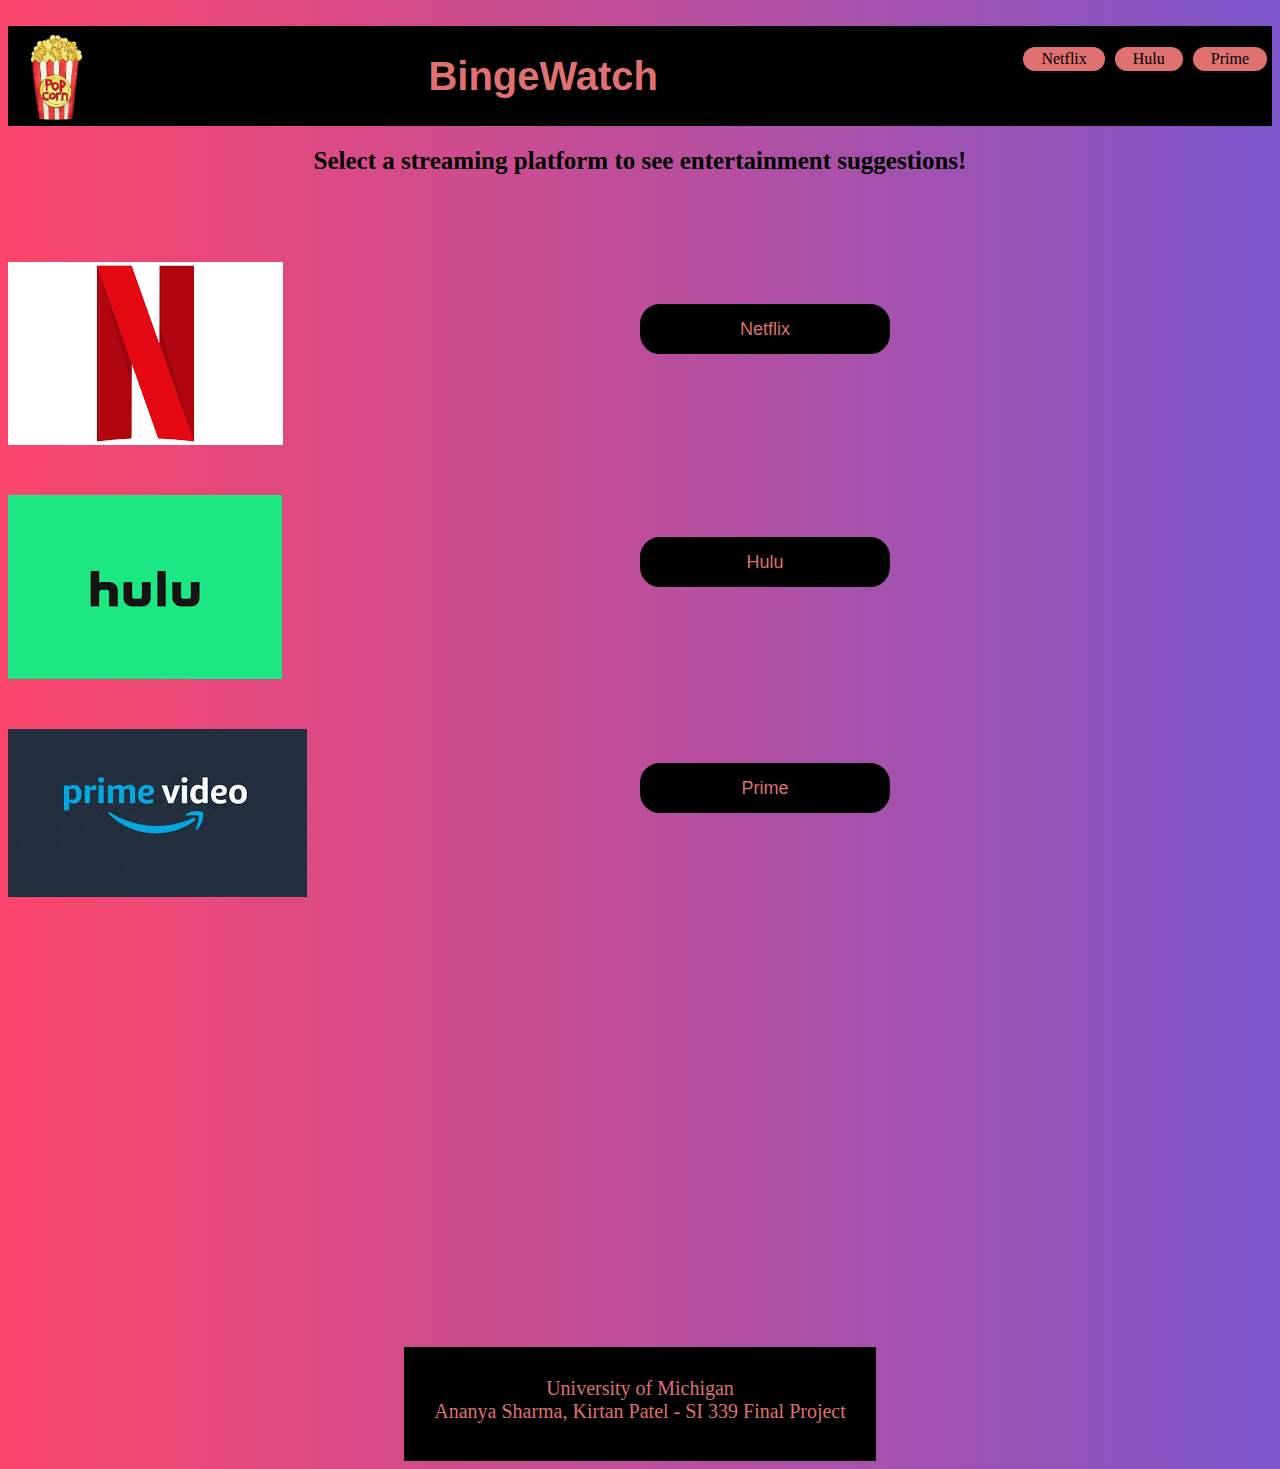
<file: index.html>
<!DOCTYPE html>
<html lang="en">
<head>
    <meta charset="UTF-8">
    <link rel="stylesheet" type="text/css" href="css/style.css">
    <meta http-equiv="X-UA-Compatible" content="IE=edge">
    <meta name="viewport" content="width=device-width, initial-scale=1.0">
    <title>BingeWatch</title>
</head>
<body>
    <a class = "skip" href="#skip">Skip to Main Content</a><br>
    <header>
        <img src="images/popcorn.png" alt="bag with popcorn label that has popcorn in it" id = "logo">
        <h1>BingeWatch</h1>
        <nav>
            <ul class="nav_section">
                <li class="nav_item"><a id="skip" href="netflix.html">Netflix</a></li>
                <li class="nav_item"><a id="hulu" href="hulu.html">Hulu</a></li>
                <li class="nav_item"><a id="prime" href="prime.html">Prime</a></li>
                <!-- <li class="nav_item"><a id="disney" href="disney.html">Disney</a></li> -->
            </ul>
         </nav>
    </header>
    <main>
        <h1>
            <p id="intro">Select a streaming platform to see entertainment suggestions!</p><br>
            <div class="home_info">
            <img src="images/netflix/logo.png" alt="netflix logo">
            <button onclick="clickinner('netflix')" class="home-button">Netflix</button> 
            </div>
            <div class="home_info">
                <img src="images/hulu/logo.png" alt="hulu logo">
                <button onclick="clickinner('hulu')" class="home-button">Hulu</button>
                </div>
            <div class="home_info">
            <img src="images/prime/logo.jpg" alt="amazon prime video logo">
            <button onclick="clickinner('prime')" class="home-button">Prime</button>
            </div>
        </h1>
    </main>
    <footer>
        <p>University of Michigan<br/>
           Ananya Sharma, Kirtan Patel - SI 339 Final Project</p>
      </footer>
    <script src="js/script.js"></script>  
</body>
</html>
</file>
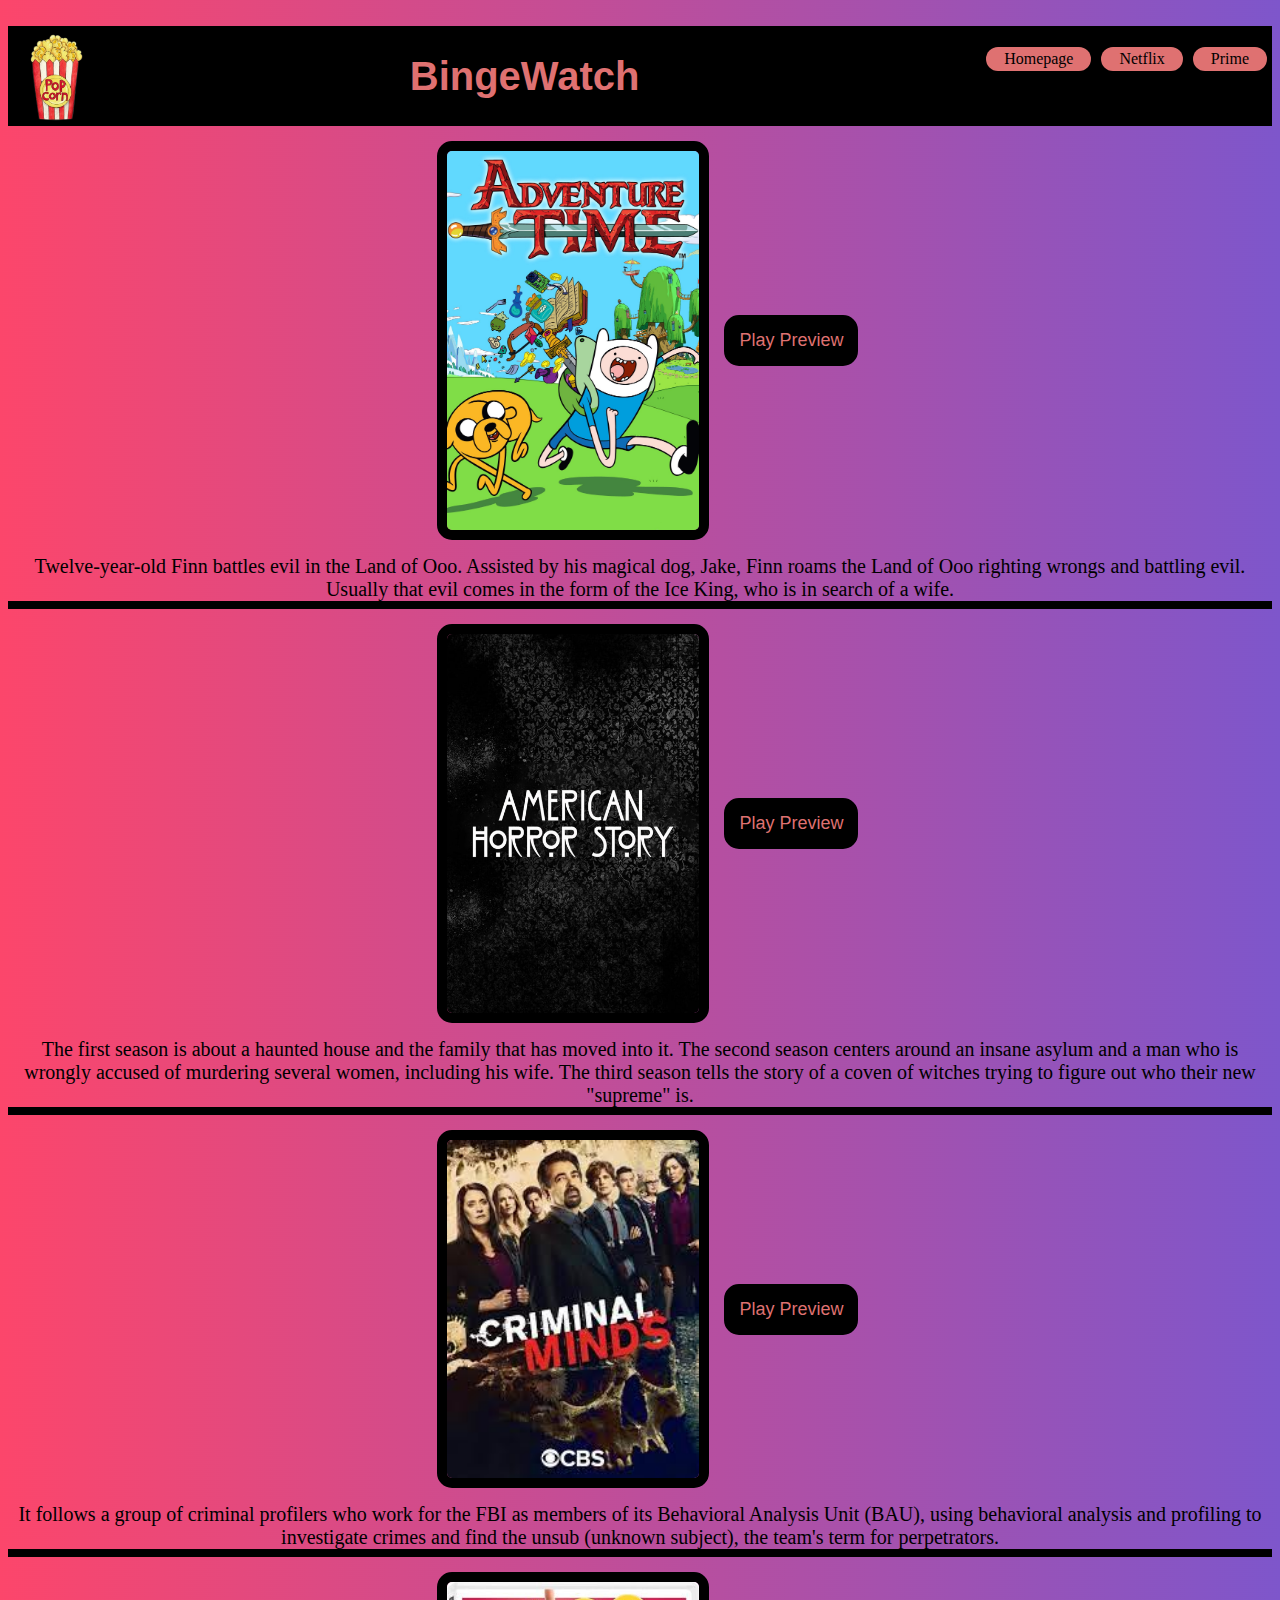
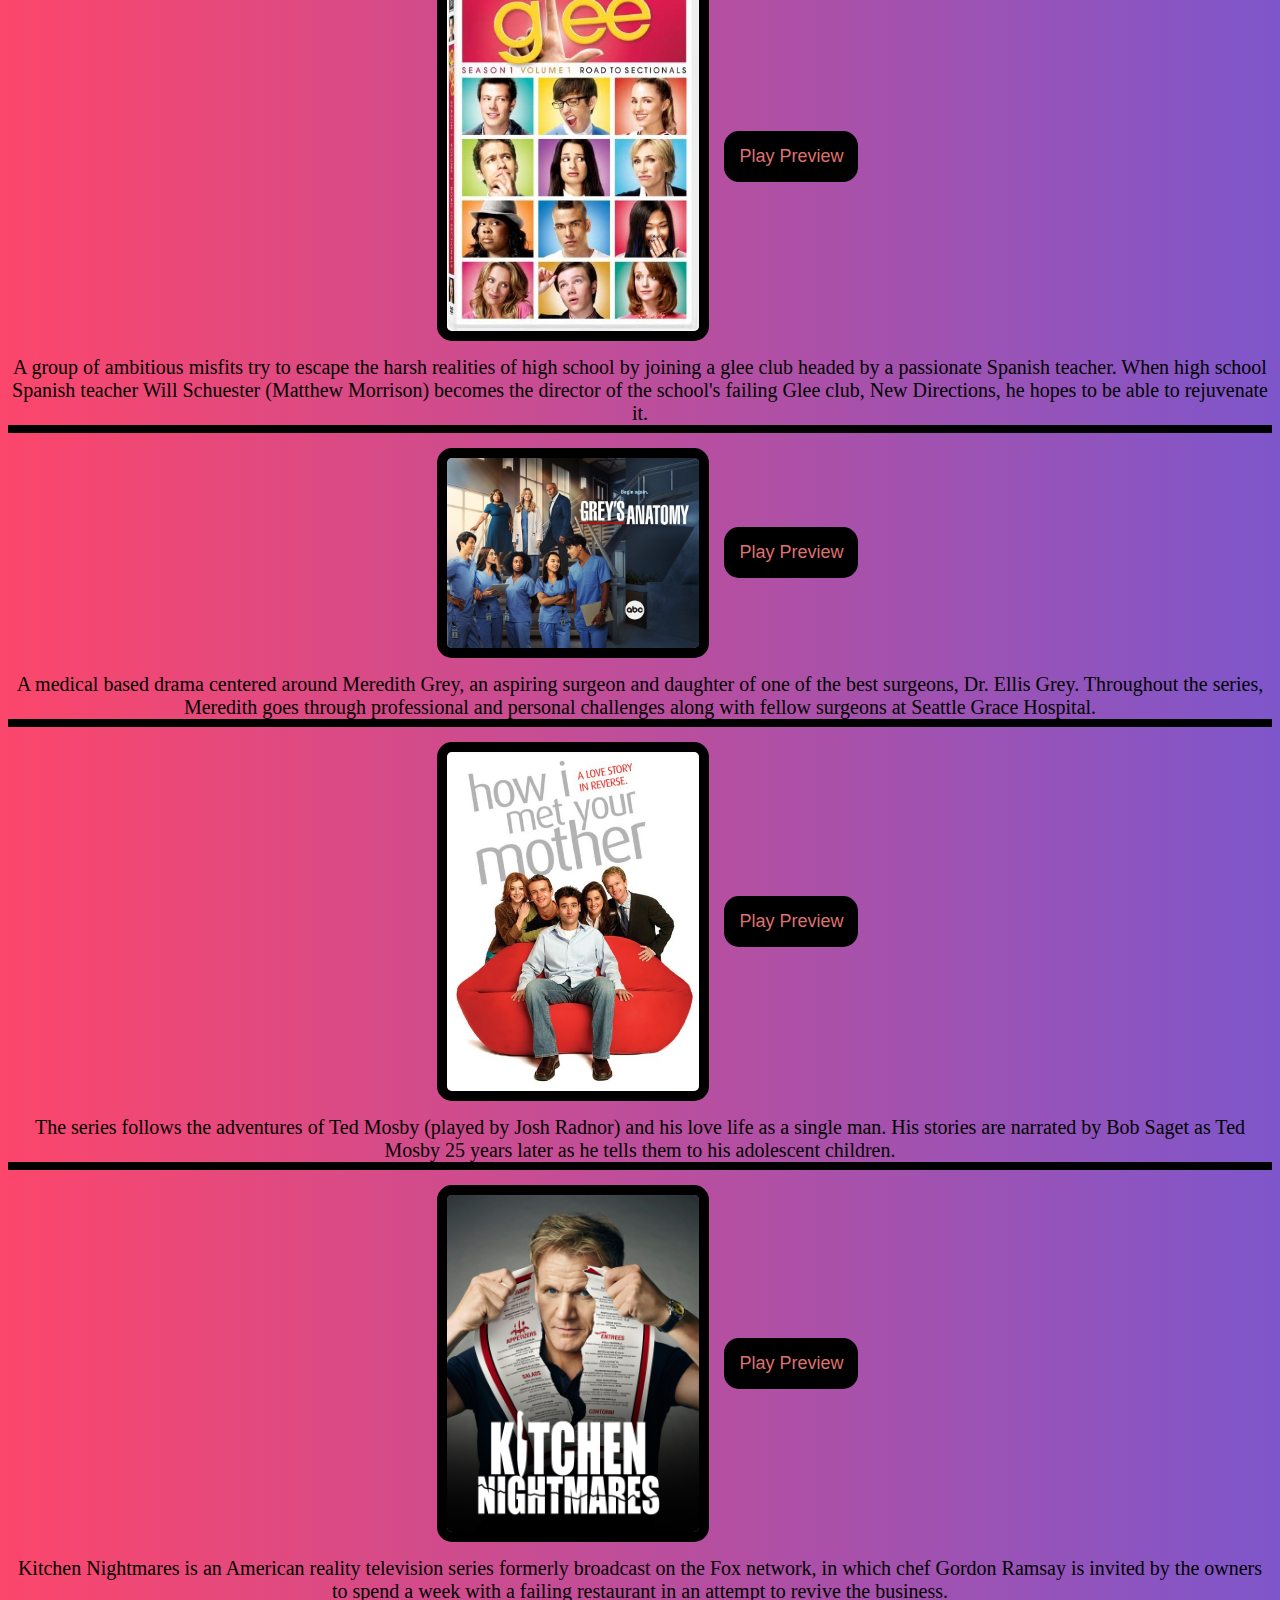
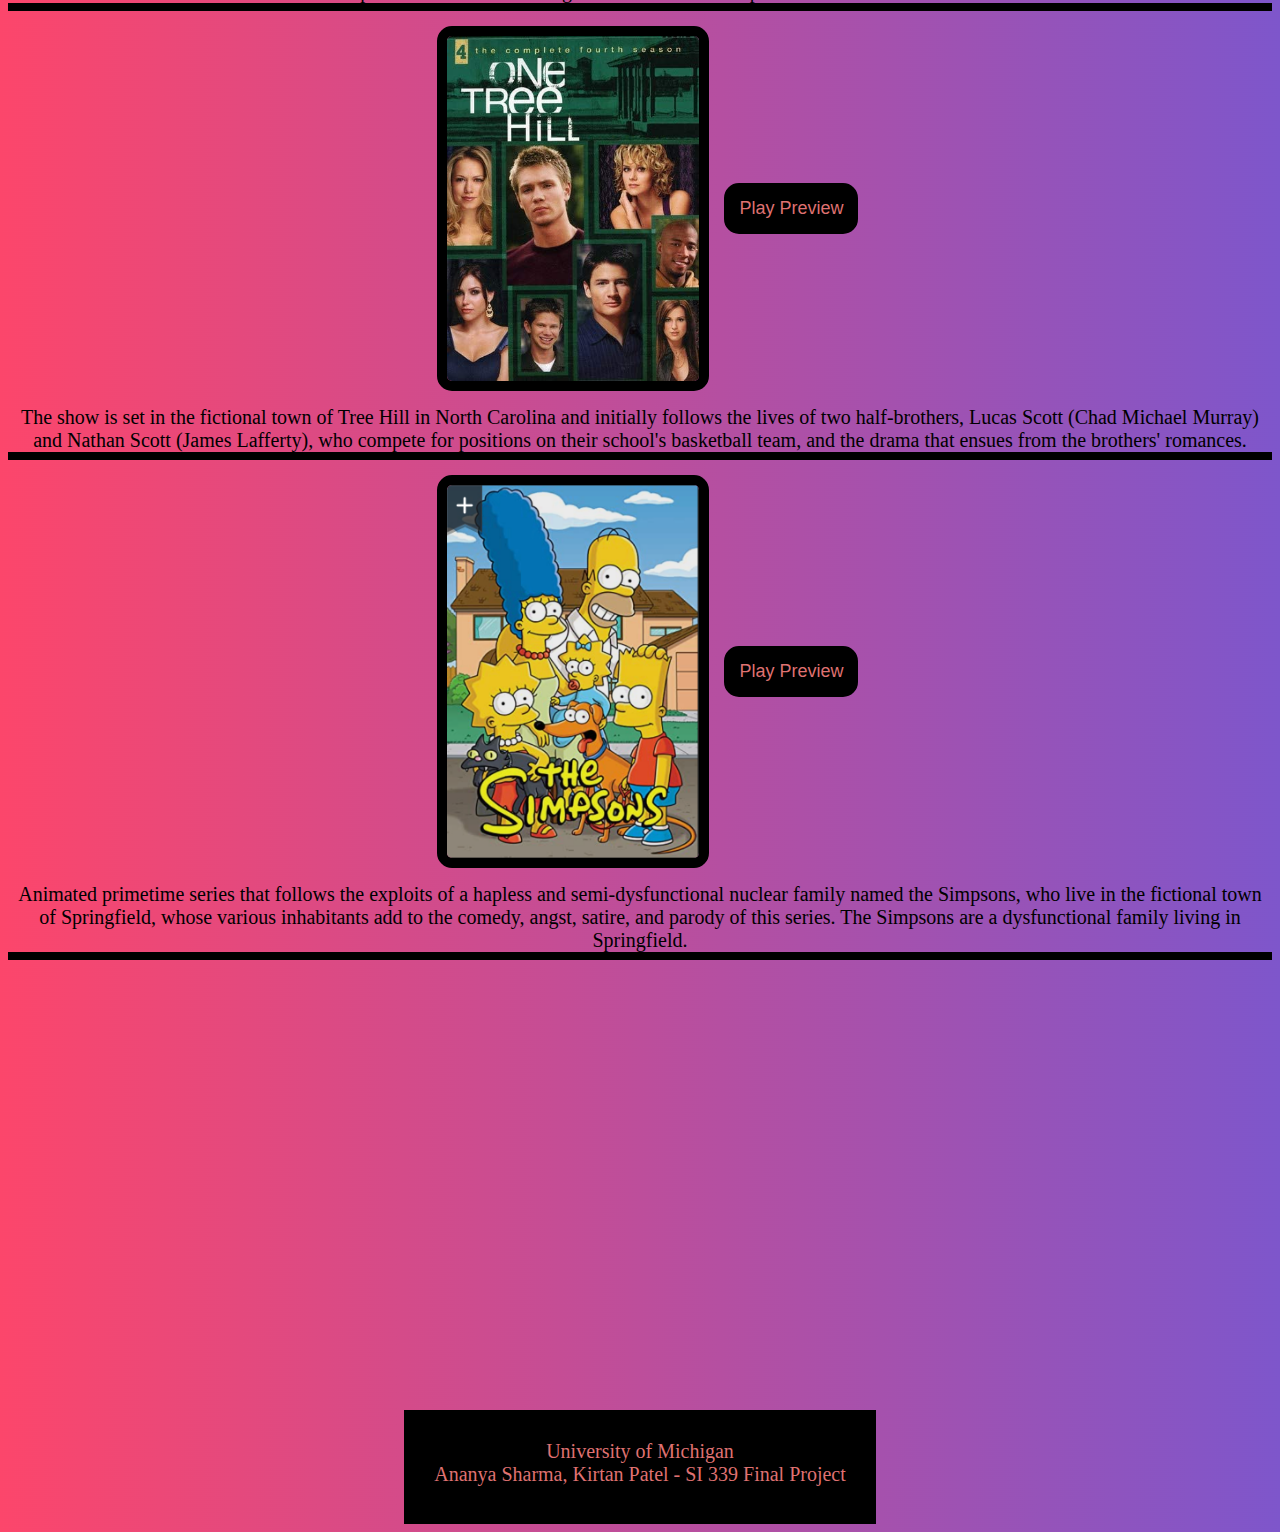
<file: hulu.html>
<!DOCTYPE html>
<html lang="en">
<head>
    <meta charset="UTF-8">
    <link rel="stylesheet" type="text/css" href="css/style.css">
    <meta http-equiv="X-UA-Compatible" content="IE=edge">
    <meta name="viewport" content="width=device-width, initial-scale=1.0">
    <title>Document</title>
    
</head>
<body>
    <a class = "skip" href="#skip">Skip to Main Content</a><br>
    <header>
        <img src="images/popcorn.png" alt="popcorn" id = "logo">
        <h1>BingeWatch</h1>
    <nav>
        <ul class="nav_section">
            <li class="nav_item"><a id="skip" href="index.html">Homepage</a></li>
            <li class="nav_item"><a id="hulu" href="netflix.html">Netflix</a></li>
            <li class="nav_item"><a id="prime" href="prime.html">Prime</a></li>
            <!-- <li class="nav_item"><a id="disney" href="disney.html">Disney</a></li> -->
        </ul>
     </nav>
    </header>
    <main>
    <div class="flex_container" id="hulu_container">
    <div class="flex_info">
    <img src="images/hulu/adventure_time.jpg" alt="adventure time">
    <div class="flex_buttons">
        <button onclick="playPreview('adventure_time')">Play Preview</button>
        <!-- <button>View Plot</button> -->
    </div>
    <p tabindex="0">
        Twelve-year-old Finn battles evil in the Land of Ooo. Assisted by his magical dog, Jake, 
        Finn roams the Land of Ooo righting wrongs and battling evil. Usually that evil comes in the form of the Ice King, 
        who is in search of a wife.
    </p>
    </div>
    <div class="flex_info">
    <img src="images/hulu/ahs.jpg" alt="american horror story">
    <div class="flex_buttons">
    <button onclick="playPreview('american_horror_story')">Play Preview</button>
    </div>
    <p tabindex="0">
        The first season is about a haunted house and the family that has moved into it. 
        The second season centers around an insane asylum and a man who is wrongly accused of murdering several women, 
        including his wife. The third season tells the story of a coven of witches trying to figure out who their new "supreme" is.
    </p>
    </div>
    <div class="flex_info">
    <img src="images/hulu/criminal_minds.jpg" alt="criminal minds">
    <div class="flex_buttons">
    <button onclick="playPreview('criminal_minds')">Play Preview</button>
    </div>
    <p tabindex="0">
        It follows a group of criminal profilers who work for the FBI as members of its Behavioral Analysis Unit (BAU), 
        using behavioral analysis and profiling to investigate crimes and find the unsub (unknown subject), 
        the team's term for perpetrators.
    </p>
    </div>
    <div class="flex_info">
    <img src="images/hulu/glee.jpg" alt="glee">
    <div class="flex_buttons">
    <button onclick="playPreview('glee')">Play Preview</button>
    </div>
    <p tabindex="0">
        A group of ambitious misfits try to escape the harsh realities of high school by joining a glee club 
    headed by a passionate Spanish teacher. When high school Spanish teacher Will Schuester (Matthew Morrison) 
    becomes the director of the school's failing Glee club, New Directions, he hopes to be able to rejuvenate it.
    </p>
    </div>
    <div class="flex_info">
    <img src="images/hulu/greys.jpg" alt="greys anatomy">
    <div class="flex_buttons">
    <button onclick="playPreview('greys_anatomy')">Play Preview</button>
    </div>
    <p tabindex="0">
        A medical based drama centered around Meredith Grey, an aspiring surgeon and daughter of one of the best surgeons, 
        Dr. Ellis Grey. Throughout the series, Meredith goes through professional and personal challenges along with 
        fellow surgeons at Seattle Grace Hospital.
    </p>
    </div>
    <div class="flex_info">
    <img src="images/hulu/himym.jpg" alt="how i met your mother">
    <div class="flex_buttons">
    <button onclick="playPreview('himym')">Play Preview</button>
    </div>
    <p tabindex="0">
        The series follows the adventures of Ted Mosby (played by Josh Radnor) and his love life as a single man. 
        His stories are narrated by Bob Saget as Ted Mosby 25 years later as he tells them to his adolescent children.
    </p>
    </div>
    <div class="flex_info">
    <img src="images/hulu/kitchen_nightmares.jpg" alt="kitchen nightmares">
    <div class="flex_buttons">
    <button onclick="playPreview('kitchen_nightmares')">Play Preview</button>
    </div>
    <p tabindex="0">
        Kitchen Nightmares is an American reality television series formerly broadcast on the Fox network, 
        in which chef Gordon Ramsay is invited by the owners to spend a week with a failing restaurant 
        in an attempt to revive the business.
    </p>
    </div>
    <div class="flex_info">
    <img src="images/hulu/one_tree_hill.jpg" alt="one tree hill">
    <div class="flex_buttons">
    <button onclick="playPreview('one_tree_hill')">Play Preview</button>
    </div>
    <p tabindex="0">
        The show is set in the fictional town of Tree Hill in North Carolina and initially follows 
        the lives of two half-brothers, Lucas Scott (Chad Michael Murray) and Nathan Scott (James Lafferty),
        who compete for positions on their school's basketball team, and the drama that ensues from the brothers' romances.
    </p>
    </div>
    <div class="flex_info">
    <img src="images/hulu/simpsons.jpg" alt="the simpsons">
    <div class="flex_buttons">
    <button onclick="playPreview('simpsons')">Play Preview</button>
    </div>
    <p tabindex="0">
        Animated primetime series that follows the exploits of a hapless and semi-dysfunctional nuclear 
        family named the Simpsons, who live in the fictional town of Springfield, whose various inhabitants 
        add to the comedy, angst, satire, and parody of this series. The Simpsons are a dysfunctional family living in Springfield.
    </p>
    </div>
    </main>
    <footer>
        <p>University of Michigan<br/>
           Ananya Sharma, Kirtan Patel - SI 339 Final Project</p>
      </footer>
    <script src="js/script.js"></script>  
</body>
</html>
</file>
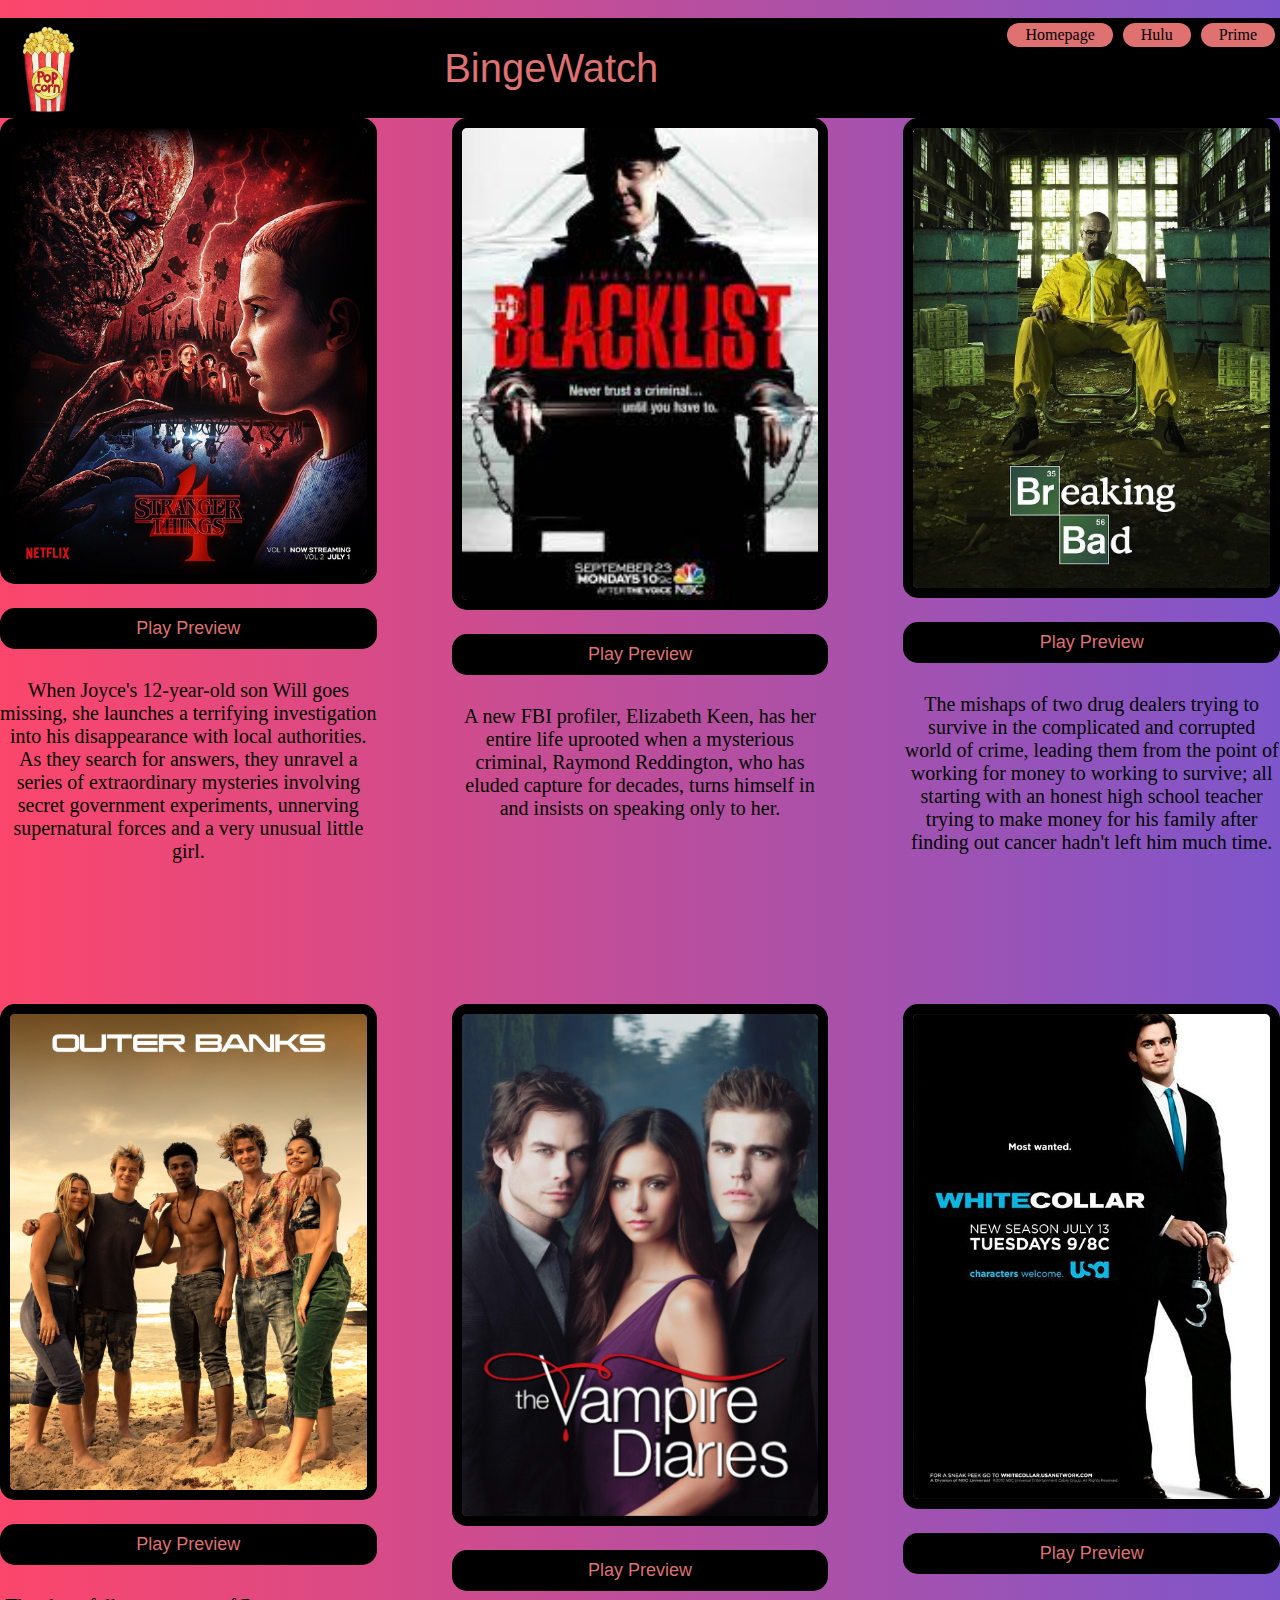
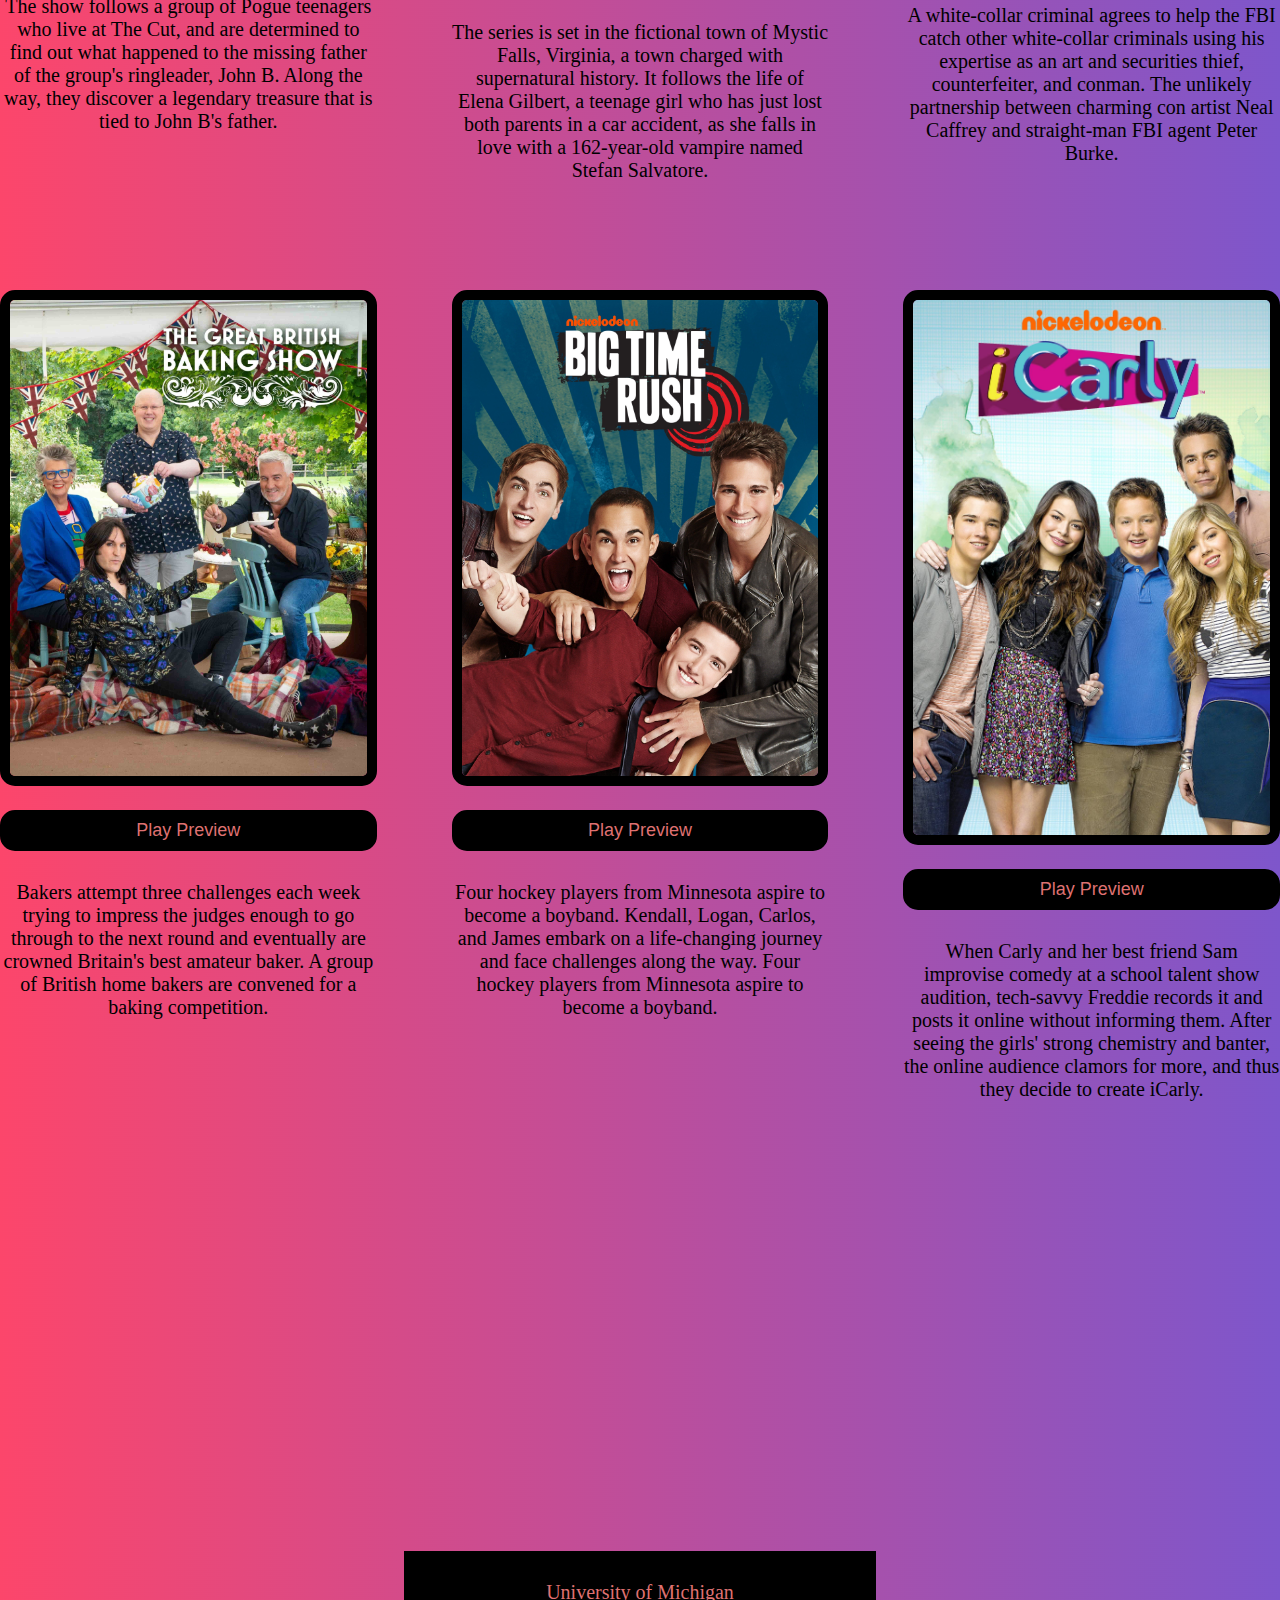
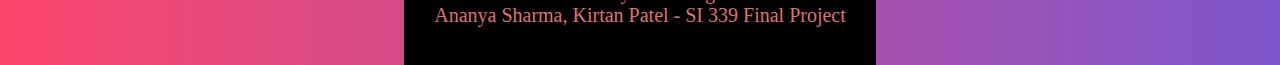
<file: netflix.html>
<!DOCTYPE html>
<html lang="en">
<head>
    <meta charset="UTF-8">
    <link rel="stylesheet" type="text/css" href="css/html5reset.css">
    <link rel="stylesheet" type="text/css" href="css/style.css">
    <meta http-equiv="X-UA-Compatible" content="IE=edge">
    <meta name="viewport" content="width=device-width, initial-scale=1.0">
    <title>Document</title>

</head>
<body>
    <a class = "skip" href="#skip">Skip to Main Content</a><br>
    <header>
        <img src="images/popcorn.png" alt="popcorn" id = "logo">
        <h1>BingeWatch</h1>
        <nav>
            <ul class="nav_section">
                <li class="nav_item"><a id="skip" href="index.html">Homepage</a></li>
                <li class="nav_item"><a id="hulu" href="hulu.html">Hulu</a></li>
                <li class="nav_item"><a id="prime" href="prime.html">Prime</a></li>
                <!-- <li class="nav_item"><a id="disney" href="disney.html">Disney</a></li> -->
            </ul>
         </nav>
     </header>
        <main>
            <div class="grid_container" id="netflix_container">
            <div class="suggestion_info">
            <img class="grid_child" src="images/netflix/stranger_things.jpg" alt="stranger things">
            <div class="button_info">
            <button class="grid_child" onclick="playPreview('stranger_things')">Play Preview  <span class="screen-reader-only">(opens in a new tab)</span></button>
            </div>
            <p tabindex="0">When Joyce's 12-year-old son Will goes missing, she launches a terrifying investigation 
            into his disappearance with local authorities. As they search for answers, they unravel a 
            series of extraordinary mysteries involving secret government experiments, unnerving supernatural 
            forces and a very unusual little girl.</p>
            </div>
            <div class="suggestion_info">
            <img class="grid_child" src="images/netflix/blacklist.jpg" alt="blacklist">
            <div class="button_info">
                <button class="grid_child" onclick="playPreview('blacklist')">Play Preview <span class="screen-reader-only">(opens in a new tab)</span></button>
            </div>
            <p tabindex="0">A new FBI profiler, Elizabeth Keen, has her entire life uprooted when a mysterious criminal, 
            Raymond Reddington, who has eluded capture for decades, turns himself in and insists on speaking only to her.</p>
            </div>
            <div class="suggestion_info">
            <img class="grid_child" src="images/netflix/breaking_bad.jpg" alt="breaking bad">
            <div class="button_info">
            <button class="grid_child" onclick="playPreview('breaking_bad')">Play Preview  <span class="screen-reader-only">(opens in a new tab)</span></button>
            </div>
            <p tabindex="0">The mishaps of two drug dealers trying to survive in the complicated and corrupted world of crime, 
            leading them from the point of working for money to working to survive; all starting with an honest 
            high school teacher trying to make money for his family after finding out cancer hadn't left him much time.</p>
            </div>
            <div class="suggestion_info">
            <img class="grid_child" src="images/netflix/obx.jpg" alt="outer banks">
            <div class="button_info">
            <button class="grid_child" onclick="playPreview('outer_banks')">Play Preview  <span class="screen-reader-only">(opens in a new tab)</span></button>
            </div>
            <p tabindex="0">The show follows a group of Pogue teenagers who live at The Cut, and are determined to find out 
                what happened to the missing father of the group's ringleader, John B. Along the way, they discover
                a legendary treasure that is tied to John B's father.</p>
            </div>
            <div class="suggestion_info">
            <img class="grid_child" src="images/netflix/vampire_diaries.jpg" alt="vampire diaries">
            <div class="button_info">
            <button class="grid_child" onclick="playPreview('vampire_diaries')">Play Preview  <span class="screen-reader-only">(opens in a new tab)</span></button>
            </div>
            <p tabindex="0">The series is set in the fictional town of Mystic Falls, Virginia, a town charged with supernatural history. 
            It follows the life of Elena Gilbert, a teenage girl who has just lost both parents in a car accident, 
            as she falls in love with a 162-year-old vampire named Stefan Salvatore.</p>
            </div>
            <div class="suggestion_info">
            <img class="grid_child" src="images/netflix/white_collar.jpg" alt="white collar">
            <div class="button_info">
            <button class="grid_child" onclick="playPreview('white_collar')" >Play Preview  <span class="screen-reader-only">(opens in a new tab)</span></button>
            </div>
            <p tabindex="0">A white-collar criminal agrees to help the FBI catch other white-collar criminals using his expertise as 
            an art and securities thief, counterfeiter, and conman. The unlikely partnership between charming con 
            artist Neal Caffrey and straight-man FBI agent Peter Burke.</p>
            </div>
            <div class="suggestion_info">
            <img class="grid_child" src="images/netflix/baking_show.jpg" alt="great british baking show">
            <div class="button_info">
            <button class="grid_child" onclick="playPreview('british_baking')">Play Preview  <span class="screen-reader-only">(opens in a new tab)</span></button>
            </div>
            <p tabindex="0">Bakers attempt three challenges each week trying to impress the judges enough to go through to the next 
            round and eventually are crowned Britain's best amateur baker. A group of British home bakers are convened 
            for a baking competition.</p>
            </div>
            <div class="suggestion_info">
            <img class="grid_child" src="images/netflix/big_time_rush.jpg" alt="big time rush">
            <div class="button_info">
            <button class="grid_child" onclick="playPreview('big_time_rush')">Play Preview <span class="screen-reader-only">(opens in a new tab)</span></button>
            </div>
            <p tabindex="0">Four hockey players from Minnesota aspire to become a boyband. Kendall, Logan, Carlos, and James embark on a 
            life-changing journey and face challenges along the way. Four hockey players from Minnesota aspire to become a boyband.</p>
            </div>
            <div class="suggestion_info">
            <img class="grid_child" src="images/netflix/icarly.jpg" alt="icarly">
            <div class="button_info">
            <button class="grid_child" onclick="playPreview('icarly')">Play Preview  <span class="screen-reader-only">(opens in a new tab)</span></button>
            </div>
            <p tabindex="0">When Carly and her best friend Sam improvise comedy at a school talent show audition, tech-savvy Freddie records 
            it and posts it online without informing them. After seeing the girls' strong chemistry and banter, 
            the online audience clamors for more, and thus they decide to create iCarly.</p>
            </div>
            </div>
        </main>
        <footer>
            <p>University of Michigan<br/>
               Ananya Sharma, Kirtan Patel - SI 339 Final Project</p>
          </footer>
        <script src="js/script.js"></script> 
</body>
</html>
</file>
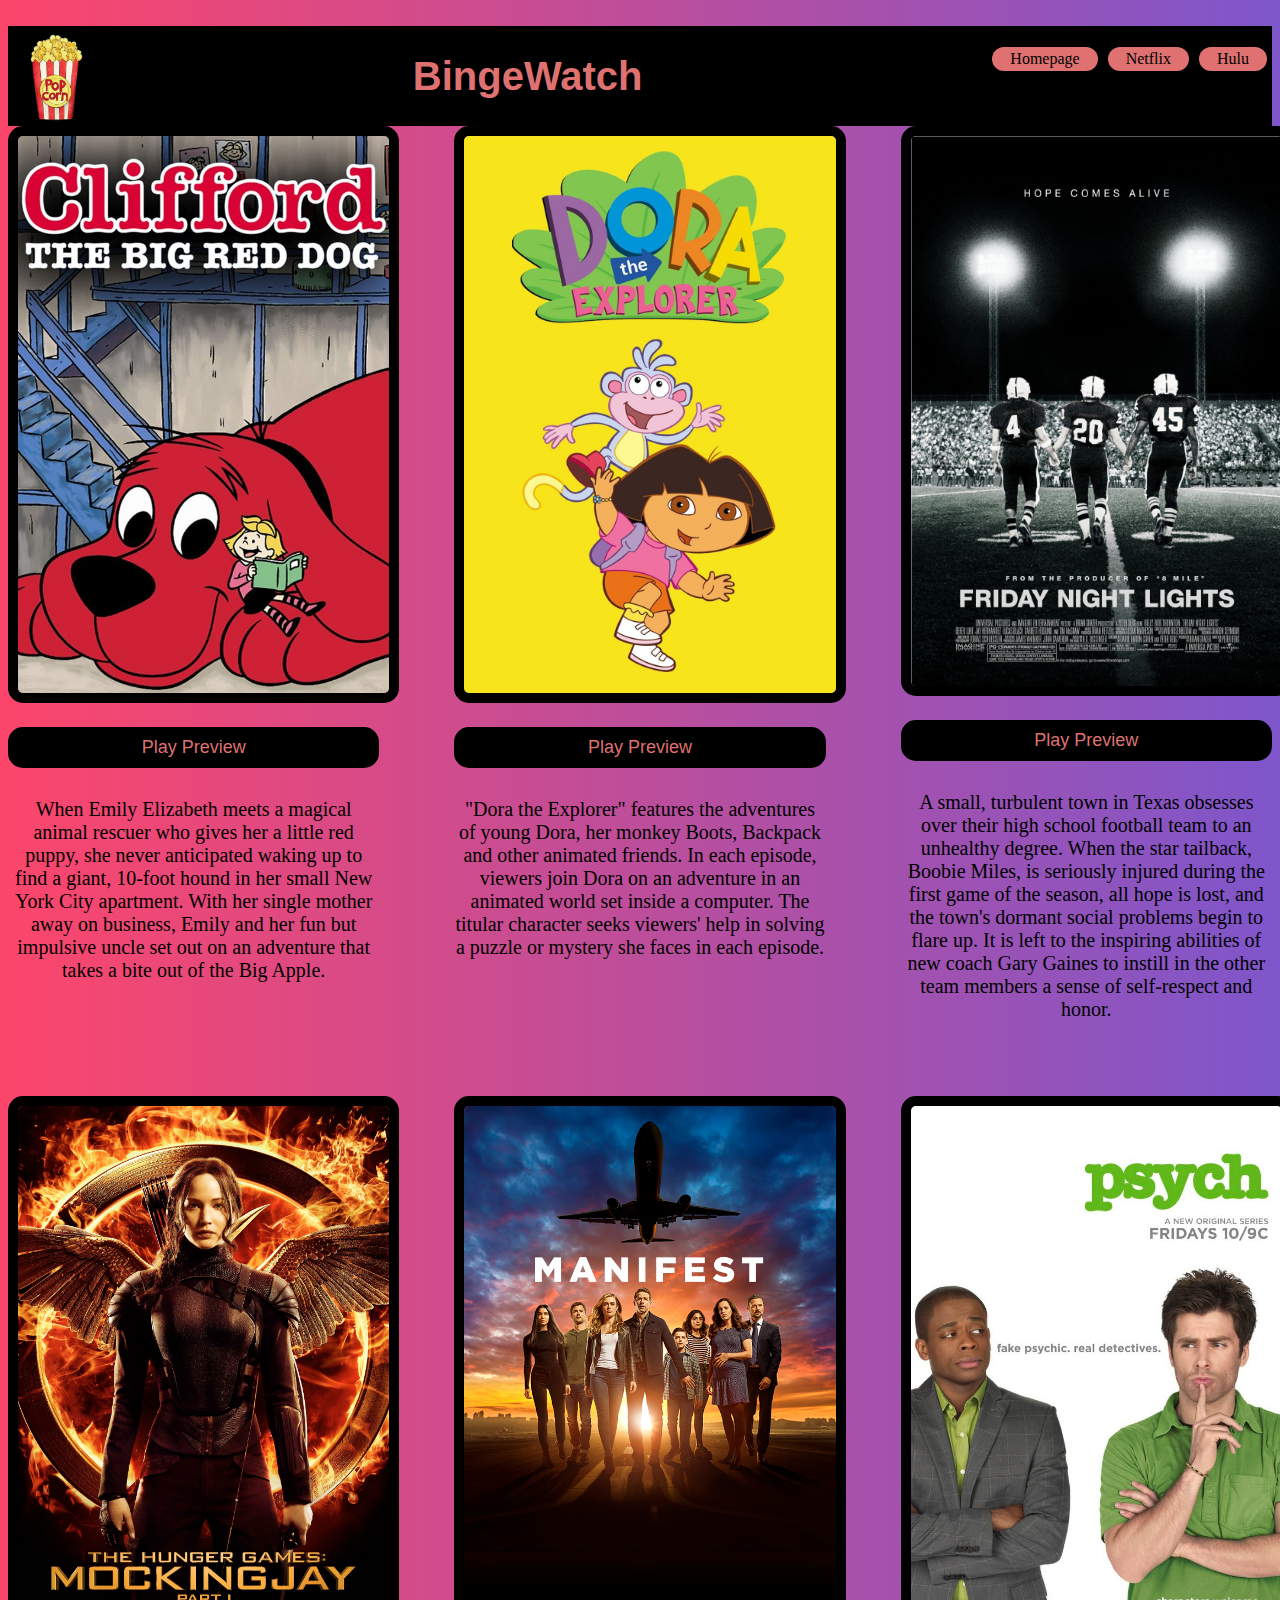
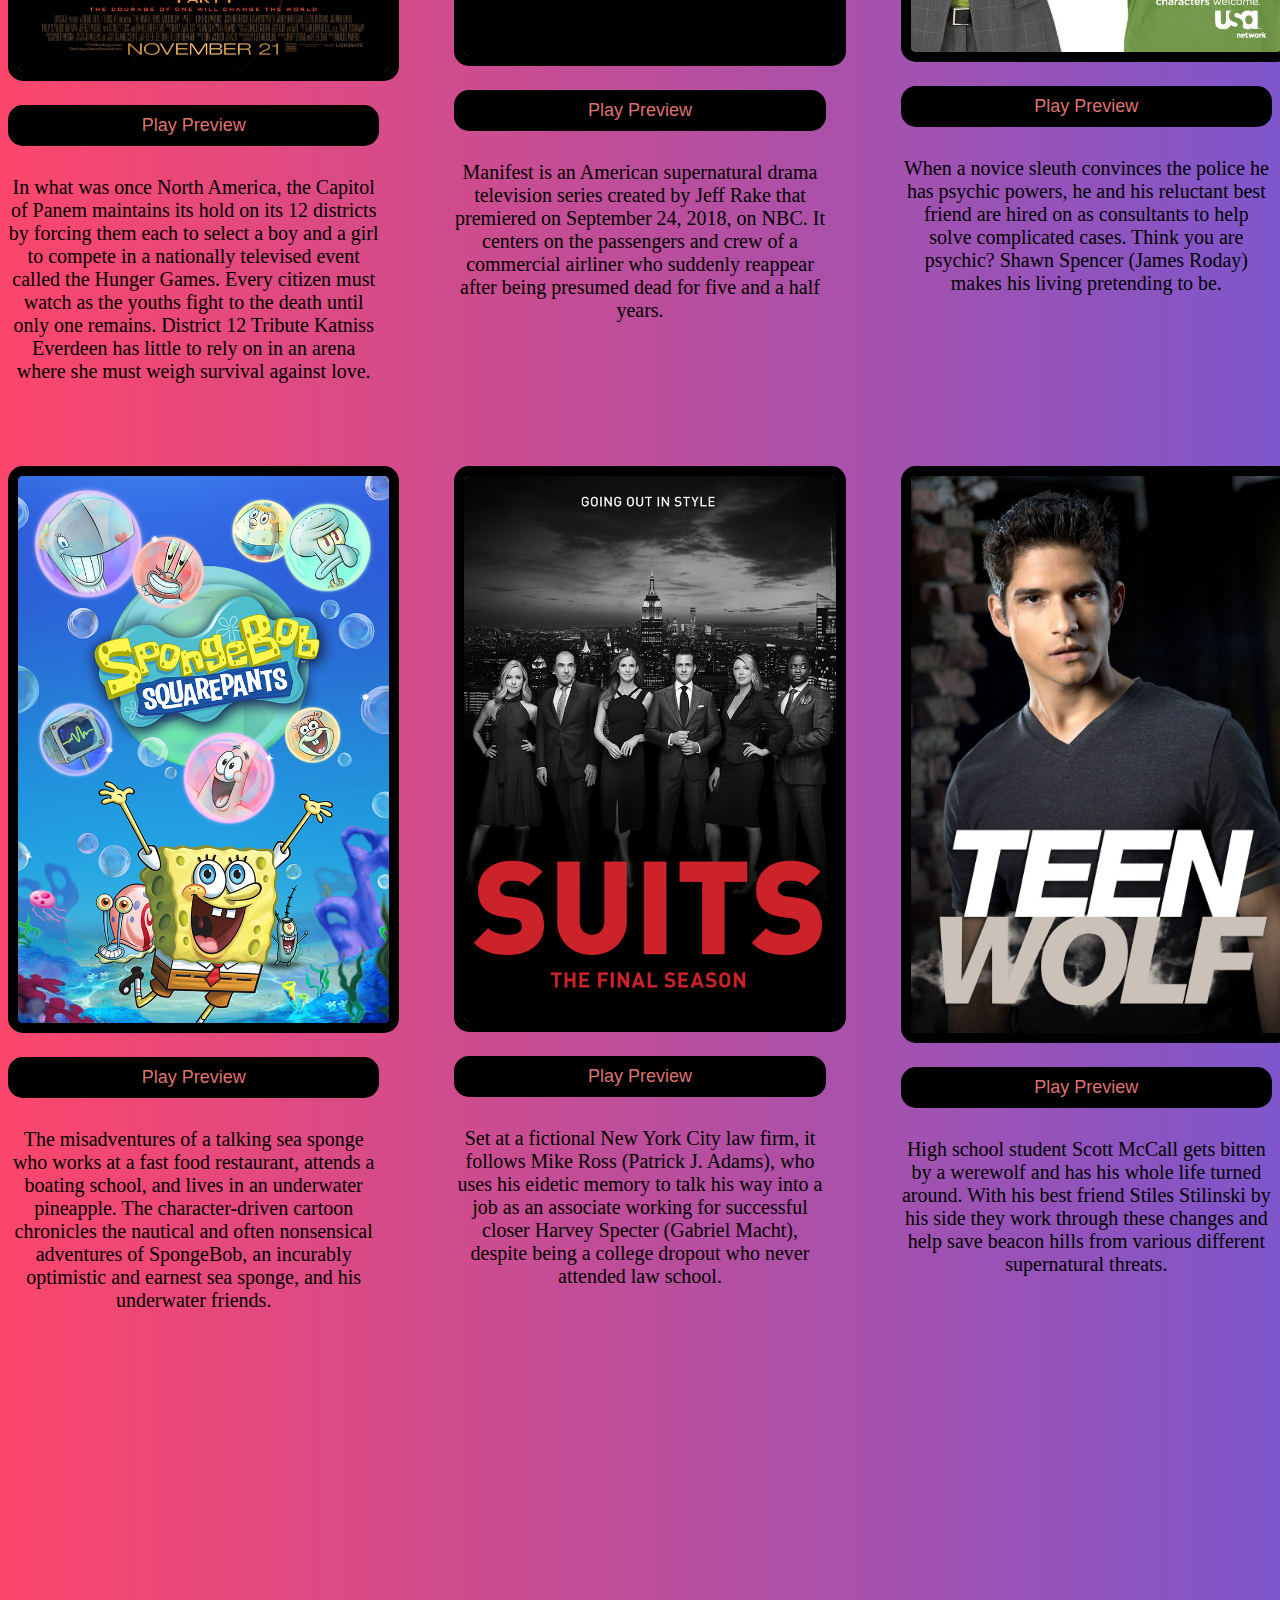
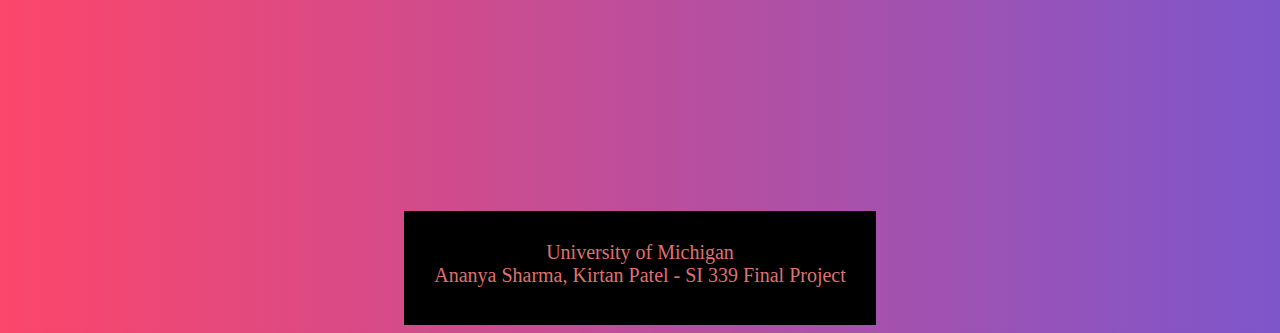
<file: prime.html>
<!DOCTYPE html>
<html lang="en">
<head>
    <meta charset="UTF-8">
    <link rel="stylesheet" type="text/css" href="css/style.css">
    <meta http-equiv="X-UA-Compatible" content="IE=edge">
    <meta name="viewport" content="width=device-width, initial-scale=1.0">
    <title>Document</title>

</head>
<body>
    <a class = "skip" href="#skip">Skip to Main Content</a><br>
    <header>
        <img src="images/popcorn.png" alt="popcorn" id = "logo">
        <h1>BingeWatch</h1>
    <nav>
        <ul class="nav_section">
            <li class="nav_item"><a id="skip" href="index.html">Homepage</a></li>
            <li class="nav_item"><a id="hulu" href="netflix.html">Netflix</a></li>
            <li class="nav_item"><a id="prime" href="hulu.html">Hulu</a></li>
            <!-- <li class="nav_item"><a id="disney" href="disney.html">Disney</a></li> -->
        </ul>
     </nav>
    </header>
    <main>
        <div class="grid_container" id="prime_container">
        <div class="suggestion_info">
        <img id="clifford" class="grid_child" src="images/prime/clifford.jpg" alt="clifford">
        <div class="button_info">
        <button class="grid_child" id="play-button" onclick="playPreview('clifford')">Play Preview</button>
        </div>
        <p tabindex="0">When Emily Elizabeth meets a magical animal rescuer who gives her a little red puppy, 
            she never anticipated waking up to find a giant, 10-foot hound in her small New York City apartment. 
            With her single mother away on business, Emily and her fun but impulsive uncle set out on an 
            adventure that takes a bite out of the Big Apple.</p>
        </div>
        <div class="suggestion_info">
        <img class="grid_child" src="images/prime/dora.jpg" alt="dora the explorer">
        <div class="button_info">
        <button class="grid_child" id="play-button" onclick="playPreview('dora')">Play Preview</button>
        </div>
        <p tabindex="0">"Dora the Explorer" features the adventures of young Dora, her monkey Boots, Backpack 
            and other animated friends. In each episode, viewers join Dora on an adventure in an animated 
            world set inside a computer. The titular character seeks viewers' help in solving a puzzle or 
            mystery she faces in each episode.</p>
        </div>
        <div class="suggestion_info">
        <img class="grid_child" src="images/prime/friday_night_lights.jpg" alt="friday night lights">
        <div class="button_info">
        <button class="grid_child" id="play-button" onclick="playPreview('friday_night_lights')">Play Preview</button>
        </div>
        <p tabindex="0">A small, turbulent town in Texas obsesses over their high school football team to an unhealthy 
            degree. When the star tailback, Boobie Miles, is seriously injured during the first 
            game of the season, all hope is lost, and the town's dormant social problems begin to flare up. 
            It is left to the inspiring abilities of new coach Gary Gaines to instill 
            in the other team members a sense of self-respect and honor.</p>
        </div>
        <div class="suggestion_info">
        <img class="grid_child" src="images/prime/hunger_games.jpg" alt="hunger games">
        <div class="button_info">
        <button class="grid_child" id="play-button" onclick="playPreview('hunger_games')">Play Preview</button>
        </div>
        <p tabindex="0">In what was once North America, the Capitol of Panem maintains its hold on its 12 
            districts by forcing them each to select a boy and a girl to 
            compete in a nationally televised event called the Hunger Games. Every citizen 
            must watch as the youths fight to the death until only one remains. District 12 
            Tribute Katniss Everdeen has little to rely on in an arena where she must weigh survival against love.</p>
        </div>
        <div class="suggestion_info">
        <img class="grid_child" src="images/prime/manifest.jpg" alt="manifest">
        <div class="button_info">
        <button class="grid_child" id="play-button" onclick="playPreview('manifest')">Play Preview</button>
        </div>
        <p tabindex="0">Manifest is an American supernatural drama television series created by Jeff Rake that 
            premiered on September 24, 2018, on NBC. It centers on the passengers and crew of a commercial 
            airliner who suddenly reappear after being presumed dead for five and a half years.</p>
        </div>
        <div class="suggestion_info">
        <img class="grid_child" src="images/prime/psych.jpg" alt="psych">
        <div class="button_info">
        <button class="grid_child" id="play-button" onclick="playPreview('psych')">Play Preview</button>
        </div>
        <p tabindex="0">When a novice sleuth convinces the police he has psychic powers, 
            he and his reluctant best friend are hired on as consultants to help solve complicated cases. 
            Think you are psychic? Shawn Spencer (James Roday) makes his living pretending to be.</p>
        </div>
        <div class="suggestion_info">
        <img class="grid_child" src="images/prime/spongebob.jpg" alt="spongebob">
        <div class="button_info">
        <button class="grid_child" id="play-button" onclick="playPreview('spongebob')">Play Preview</button>
        </div>
        <p tabindex="0">The misadventures of a talking sea sponge who works at a fast food restaurant, 
            attends a boating school, and lives in an underwater pineapple. The character-driven 
            cartoon chronicles the nautical and often nonsensical adventures of SpongeBob, 
            an incurably optimistic and earnest sea sponge, and his underwater friends.</p>
        </div>
        <div class="suggestion_info">
        <img class="grid_child" src="images/prime/suits.jpg" alt="suits">
        <div class="button_info">
        <button class="grid_child" id="play-button" onclick="playPreview('suits')">Play Preview</button>
        </div>
        <p tabindex="0">Set at a fictional New York City law firm, it follows Mike Ross (Patrick J. Adams), 
            who uses his eidetic memory to talk his way into a job as an associate working for 
            successful closer Harvey Specter (Gabriel Macht), despite being a college dropout who never attended law school.</p>
        </div>
        <div class="suggestion_info">
        <img class="grid_child" src="images/prime/teen_wolf.jpg" alt="teen wolf"> 
        <div class="button_info">
        <button class="grid_child" id="play-button" onclick="playPreview('teen_wolf')">Play Preview</button>
        </div>
        <p tabindex="0">High school student Scott McCall gets bitten by a werewolf and has his whole life turned around. 
            With his best friend Stiles Stilinski by his side they work through these changes and help save 
            beacon hills from various different supernatural threats.</p>
        </div>
        </div>
    </main>
    <footer>
        <p>University of Michigan<br/>
           Ananya Sharma, Kirtan Patel - SI 339 Final Project</p>
      </footer>
    <script src="js/script.js"></script> 
</body>
</html>
</file>
<file: css/style.css>
body{
    background-image: url("../images/background.png");
}

a.skip{
    background: white;
    left: 0;
    padding: 6px;
    position: absolute;
    top: -40px;
    -webkit-transition: top 1s ease-out;
    transition: top 1s ease-out;
    z-index: 1;
  } 
  
 a.skip:focus{
    top:20px;
    text-decoration-style: solid;
}


header{
    background-color: black;
    display: flex;
    flex-direction: row;
    flex-wrap: wrap;
    justify-content: space-between;
} 

header a{
  color: black;
  text-decoration: none;
  margin: 15px;
}       

header a:focus{
    text-decoration: underline;
    font-weight: bold;
    color: floralwhite;
}

header img{
    height: 100px;
    width: 100px;
}

footer{
    background-color: black;
    color:  rgb(223, 113, 113);
    padding: 30px;
    /* text-align: center; */
    align-self: center;
    justify-self: center;
    margin-top: 450px;
}

.nav_section{
    display: flex;
    flex-direction: column;
    list-style-type: none;
    align-items: center;
    align-content: space-between;
}

.nav_item{
    background-color: rgb(223, 113, 113);
    border-radius: 100px;
    margin: 5px;
    padding: 3px;
}

header h1{
   font-family:  Marker Felt, sans-serif, Arial, Helvetica;
   color: rgb(223, 113, 113);
    justify-self: center;
    align-self: center;
    text-align: center;
    font-size: 40px;
}

#intro{
    font-size: 50%;
    text-align: center;
    font-size: 25px;
    border: none;
}

.grid_container{
    display: grid;
    grid-template-columns: repeat(1,1fr);
    grid-template-rows: repeat(3,1fr);
    grid-gap: 10px;
    justify-items: center;
    align-items: center;
    gap: 50px;
}

.grid_child{
    /* height: 75%; */
    width: 100%;
    /* height: 75%; 
    width: 75%; */
} 

.suggestion_info img {
    border: solid 10px black;
    border-radius: 15px;
}
  

/* .button_info{
    display: flex;
    flex-direction: row;
    align-content: flex-start;
    text-align: center;
    width: 30%;
    height: 11%;
} */
p{
    font-size: 20px;
    text-align: center;
    margin: 0;
    border-bottom: 8px solid black;
}

.flex_container img{
    height: 50%;
    width: 50%;
} 

/* .flex_info button{
    display: flex;
    flex-direction: row;
} */

.flex_info{
    display: flex;
    flex-wrap: wrap;
    align-items: center;
    flex-direction: column;
}

.flex_buttons{
    visibility: hidden;
    display: flex;
    flex-direction: row;
    gap: 20px;
}

button{
   border: 5px solid black;
   border-radius: 15px;
   gap: 15px;
   padding: 10px;
   background-color: black;
   color: rgb(223, 113, 113);
   font-size: 18px;
   font-family:  Marker Felt, sans-serif, Arial, Helvetica;
}

.flex_info img{
    width: 45%;
    height: 70%;
    margin: 15px;
    border: solid 5px black;
    border-radius: 15px;
    /* display: flex;
    justify-content: center;
    align-items: center;  */
}

/* .flex_info{
    display: flex;
    flex-direction: column;
    align-items: flex-start;
}    */

.home_info{
    display: grid;
    grid-template-columns: 1;
    grid-template-rows: 3;
    grid-row-gap: 15px;
    justify-content: center;
}

.home_info img{
    margin-top: 50px;
}

.home-button {
    background-color: #008CBA;
    height: 50px;
    width: 250px;
    border-radius: 20px;
    background-color: black;
}

 
.button_info{
    visibility: hidden;
}

.screen-reader-only {
    position: absolute;
    width: 1px;
    clip: rect(0 0 0 0);
    overflow: hidden;
    white-space: nowrap;
}


@media screen and (min-width: 700px){
    .home_info{
        grid-template-columns: repeat(2,1fr);
        align-items: center;
    }

    .grid_container{
        grid-template-columns: repeat(2,1fr);
        gap: 75px;
        align-items: start;
    }

    .nav_section{
        flex-direction: row;
    }

    .flex_info{
        display: flex;
        flex-direction: row;
        flex-wrap: wrap;
        justify-content: center;
    }
    .flex_info img{
        border: solid 10px black;
        height: 20%;
        width: 20%;
    }

    .flex_buttons{
        visibility: visible;
        flex-direction: row;
        gap: 50px;
    }

    .suggestion_info button{
        visibility: visible;
        padding: 5px;
        background-color: black;
        margin-top: 20px;
        margin-bottom: 30px;
    }

    .grid_container p{
        border-bottom: none;
    }
}

@media screen and (min-width: 900px){
    .grid_container{
        grid-template-columns: repeat(3,1fr);
    }

    .nav_section{
        flex-direction: row;
   }
}
</file>
